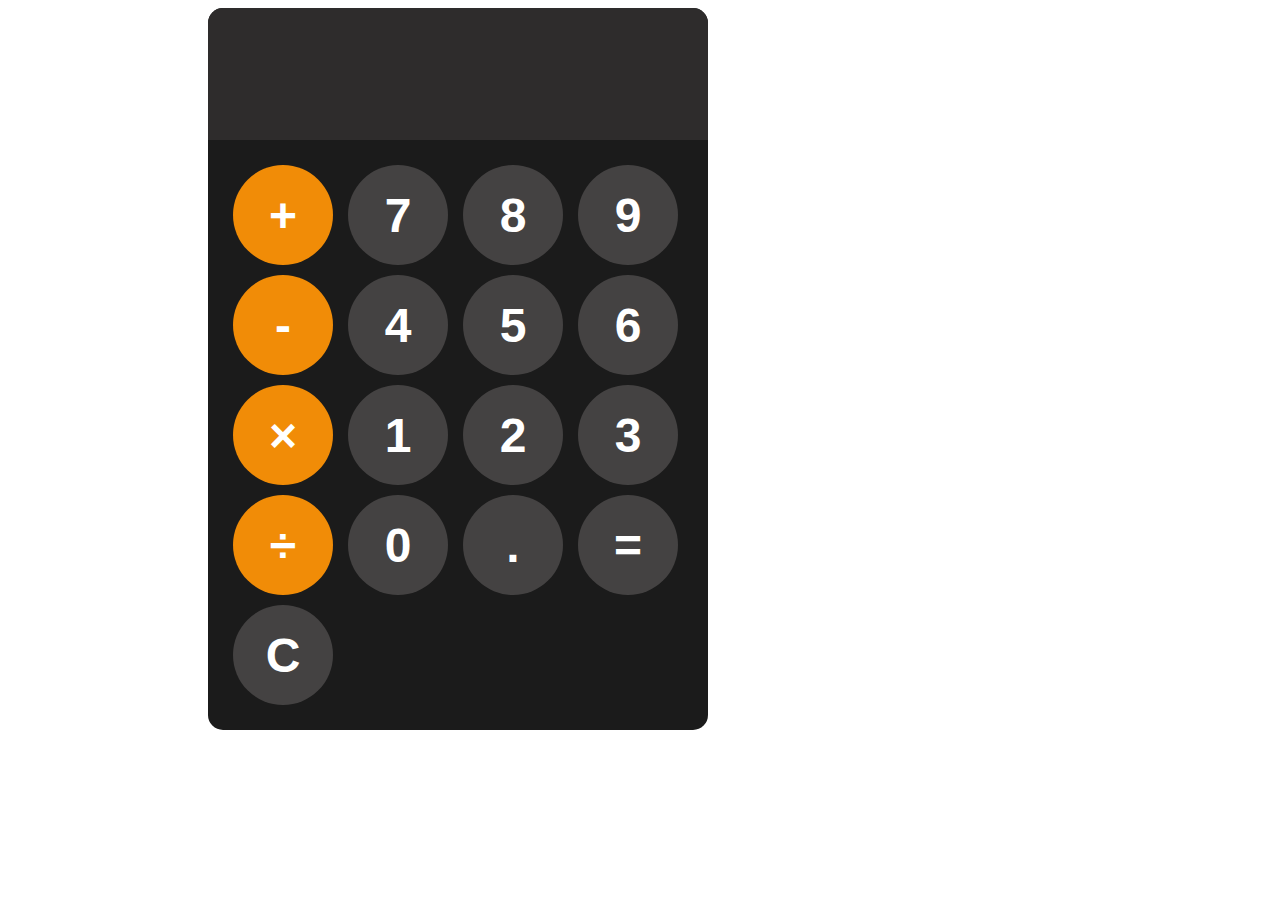
<file: index.html>
<!DOCTYPE html>
<html lang="en">
<head>
    <meta charset="UTF-8">
    <meta name="viewport" content="width-device, initial-scale-1.0">
    <title>Document</title>
    <link rel="stylesheet" href="ipcalc.css"> 
</head>
<body class="boody">
    <div id="calculator">
        <input id="display" readonly>
        <div id="keys">
            <button onclick="appendToDisplay('+')" class="operator-btn">+</button>
            <button onclick="appendToDisplay('7')">7</button>
            <button onclick="appendToDisplay('8')">8</button>
            <button onclick="appendToDisplay('9')">9</button>
            <button onclick="appendToDisplay('-')" class="operator-btn">-</button>
            <button onclick="appendToDisplay('4')">4</button>
            <button onclick="appendToDisplay('5')">5</button>
            <button onclick="appendToDisplay('6')">6</button>
            <button onclick="appendToDisplay('&#215')" class="operator-btn">&#215</button>
            <button onclick="appendToDisplay('1')">1</button>
            <button onclick="appendToDisplay('2')">2</button>
            <button onclick="appendToDisplay('2')">3</button>
            <button onclick="appendToDisplay('&#247')" class="operator-btn">&#247</button>
            <button onclick="appendToDisplay('0')">0</button>
            <button onclick="appendToDisplay('.')">.</button>
            <button onclick="calculate()">=</button>
            <button onclick="cleardisplay()" >C</button>
        </div>

    </div>

    <script src="ipcalc.js">

    </script>
</body>

</html>
</file>
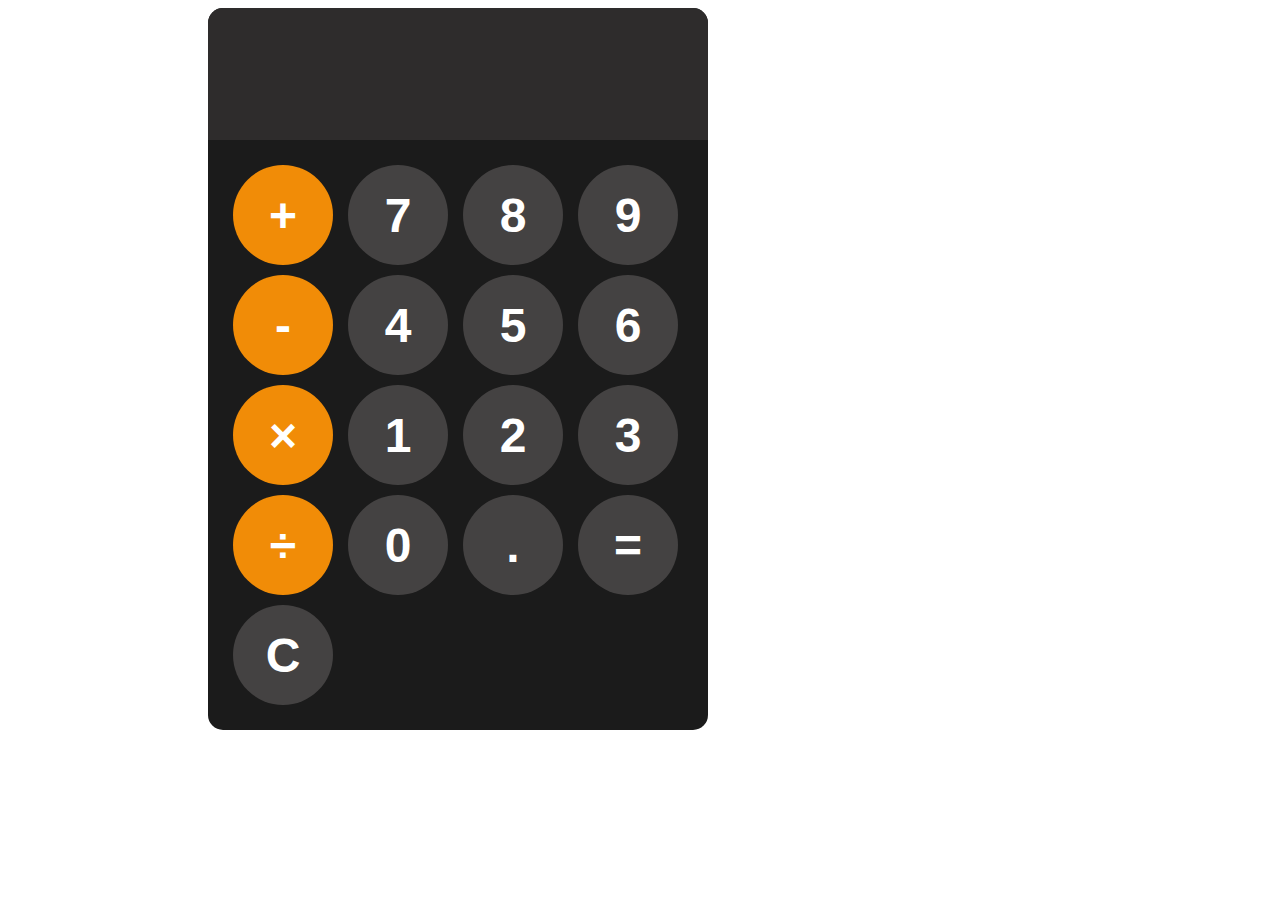
<file: ipcalc.html>
<!DOCTYPE html>
<html lang="en">
<head>
    <meta charset="UTF-8">
    <meta name="viewport" content="width-device, initial-scale-1.0">
    <title>Document</title>
    <link rel="stylesheet" href="ipcalc.css"> 
</head>
<body class="boody">
    <div id="calculator">
        <input id="display" readonly>
        <div id="keys">
            <button onclick="appendToDisplay('+')" class="operator-btn">+</button>
            <button onclick="appendToDisplay('7')">7</button>
            <button onclick="appendToDisplay('8')">8</button>
            <button onclick="appendToDisplay('9')">9</button>
            <button onclick="appendToDisplay('-')" class="operator-btn">-</button>
            <button onclick="appendToDisplay('4')">4</button>
            <button onclick="appendToDisplay('5')">5</button>
            <button onclick="appendToDisplay('6')">6</button>
            <button onclick="appendToDisplay('&#215')" class="operator-btn">&#215</button>
            <button onclick="appendToDisplay('1')">1</button>
            <button onclick="appendToDisplay('2')">2</button>
            <button onclick="appendToDisplay('2')">3</button>
            <button onclick="appendToDisplay('&#247')" class="operator-btn">&#247</button>
            <button onclick="appendToDisplay('0')">0</button>
            <button onclick="appendToDisplay('.')">.</button>
            <button onclick="calculate()">=</button>
            <button onclick="cleardisplay()" >C</button>
        </div>

    </div>

    <script src="ipcalc.js">

    </script>
</body>

</html>
</file>
<file: ipcalc.css>
#body{
    margin: 0;
    display: flex;
    justify-content: center;
    align-items: center;
    height: 100vh;
    background-color: rgb(43, 43, 41);
    padding-left: 200px;
}
#calculator{
    font-family: Arial, sans-serif;
    background-color: rgb(27, 27, 27);
    border-radius: 15px;
    max-width: 500px;
    overflow: hidden;
}
#display{
    width: 100%;
    padding: 20px;
    font-size: 5rem;
    text-align: left;
    border: none;
    background-color: rgb(46, 44, 44);
    color: white;
}
#keys{
    display: grid;
    grid-template-columns: repeat(4, 1fr);
    gap: 10px;
    padding: 25px;
}
button{
    width: 100px;
    height: 100px;
    border-radius: 50px;
    border: none;
    background-color: rgb(68, 66, 66);
    color: white;
    font-size: 3rem;
    font-weight: bold;
    cursor: pointer;
}
button:hover{
    background-color: rgb(85, 85, 88);
}
button:active{
    background-color: rgb(104, 105, 105);
}
.operator-btn{
    background-color: rgb(241, 140, 7);
}
.operator-btn:hover{
    background-color: rgb(240, 162, 61);
}
.operator-btn:active{
    background-color: rgb(240, 180, 103);
}
.boody{
    padding-left: 200px;
}
</file>
